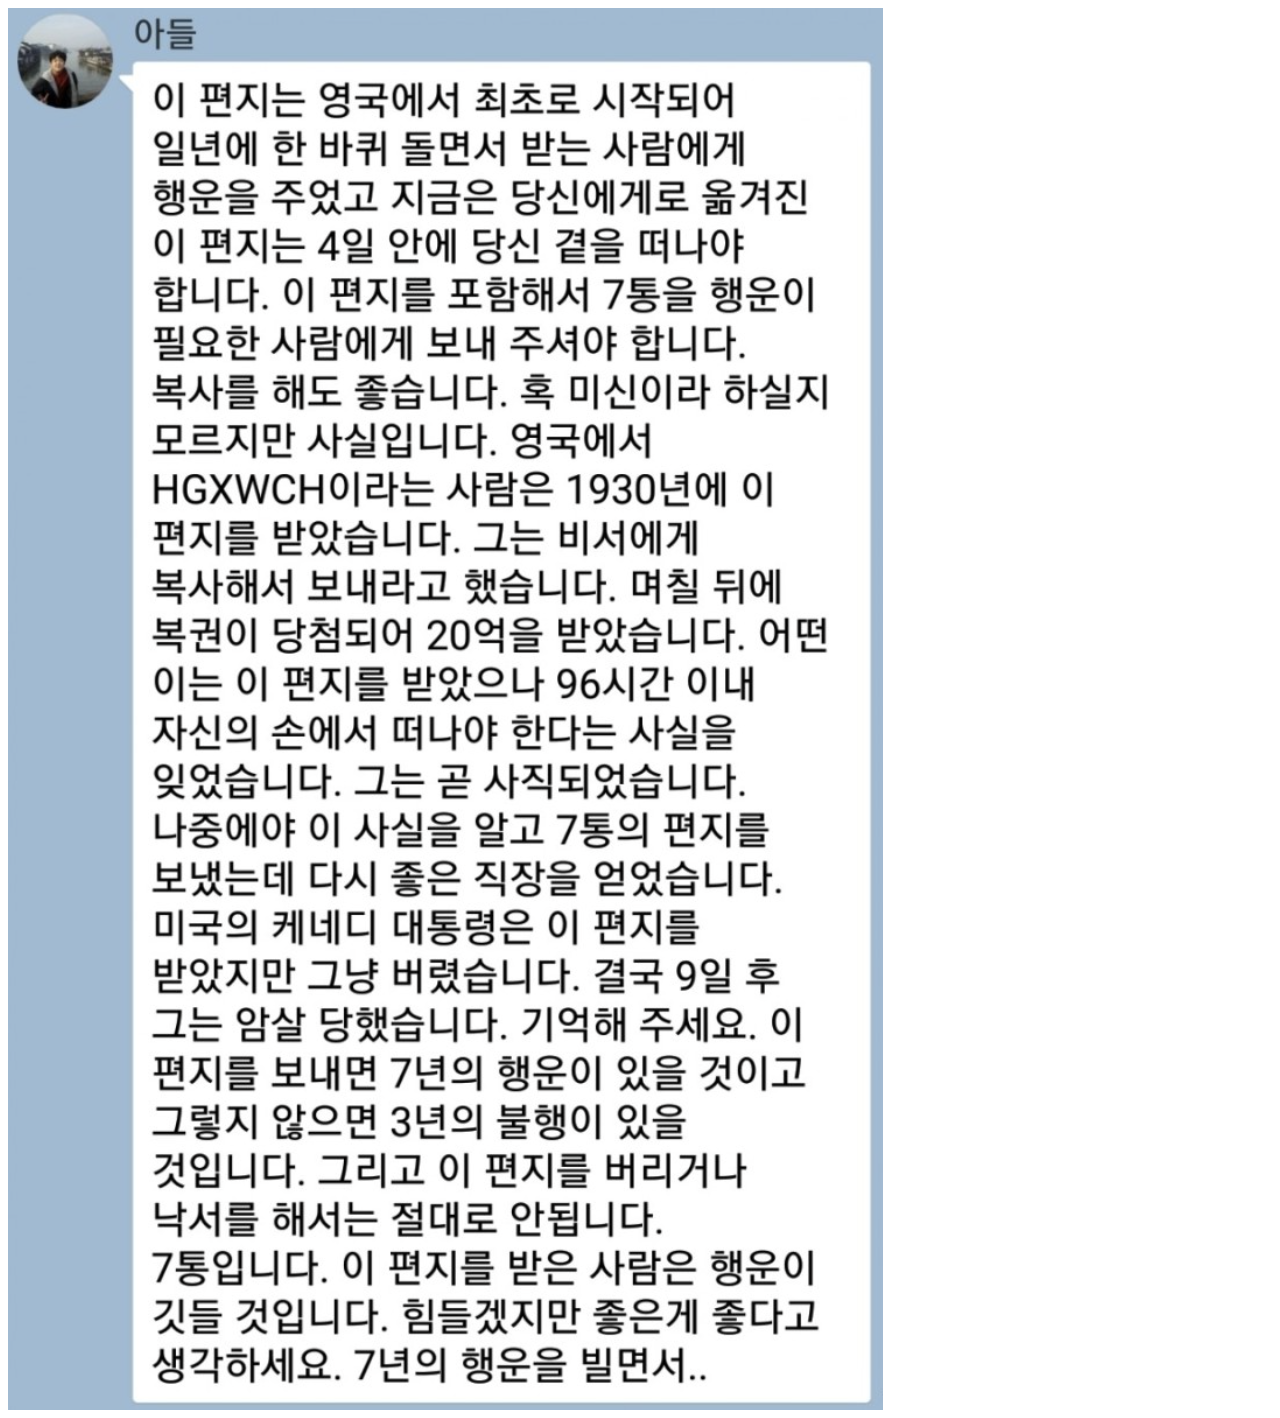
<file: success.html>
<html>
  <head>
    <title>교수님 컴퓨터를 털었다!</title>
    <script>
      .lucky {width:100%; margin:0 auto; text-align:center;}
      .lucky img {max-width:100%;}
    </script>
  </head>
  <body>
    <div class="lucky">
      <img src="lucky.png" />
    </div>
  </body>
</html>
</file>
